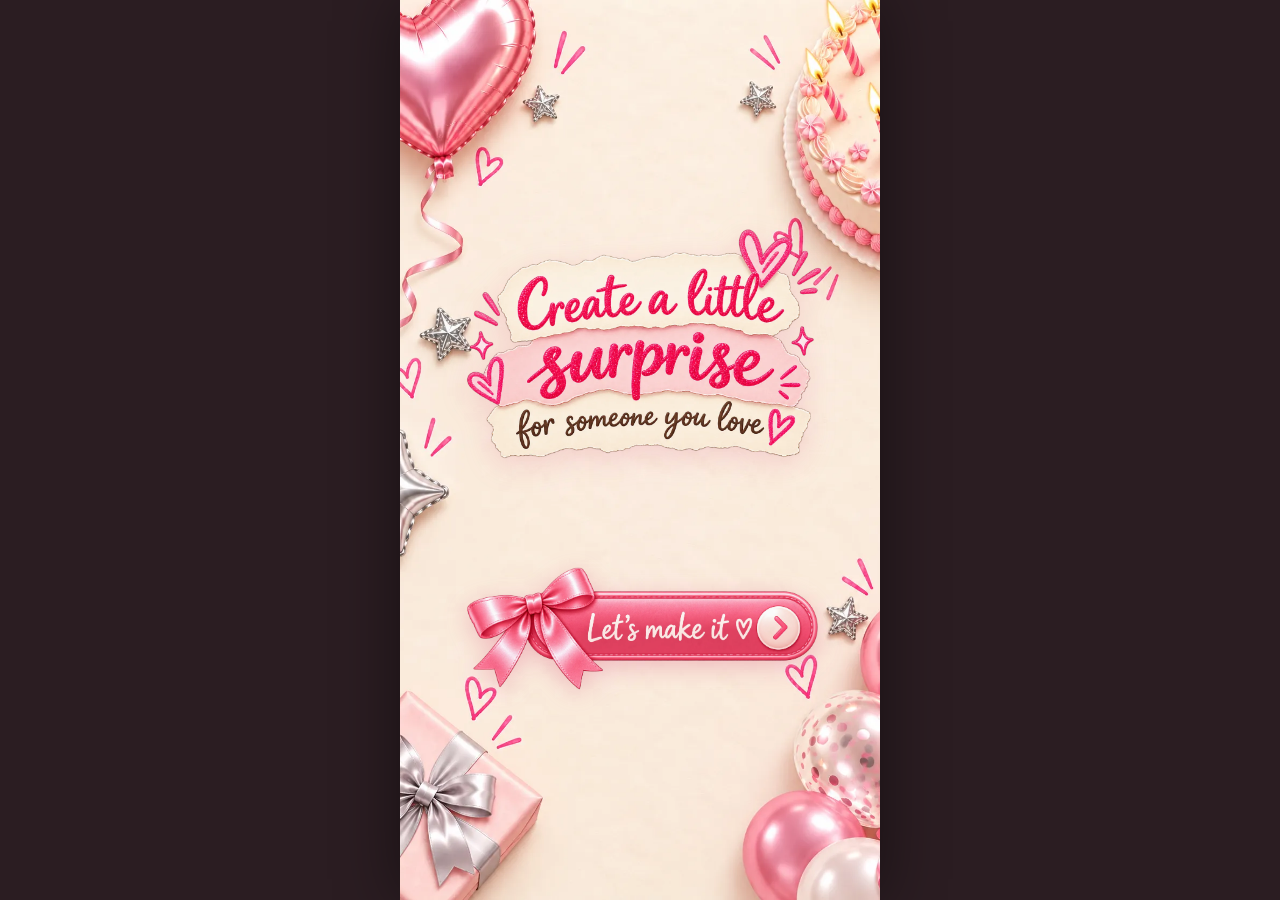
<file: index.html>
<!DOCTYPE html>
<html lang="en">
<head>
  <meta charset="UTF-8" />
  <meta name="viewport" content="width=device-width, initial-scale=1.0, viewport-fit=cover" />
  <meta name="theme-color" content="#f7e4dc" />
  <title>Birthday Surprise</title>
  <link rel="preload" as="image" href="Images/creatorbackground.png" />
  <link rel="stylesheet" href="css/style.css?v=13" />
</head>
<body>
  <main class="screen landing" id="landing">
    <!-- falling confetti layer -->
    <div class="confetti" aria-hidden="true"></div>

    <section class="landing__content">
      <img
        class="landing__title"
        src="Images/creatortitle.png"
        alt="Create a little surprise for someone you love"
      />

      <button class="landing__button" id="startBtn" type="button" aria-label="Let's make it">
        <img src="Images/creatorbutton.png" alt="" />
      </button>
    </section>
  </main>

  <script src="js/landing.js?v=2"></script>
</body>
</html>
</file>
<file: css/style.css>
/* ---------- Base ---------- */
:root {
  --cream: #f7e4dc;
  --pink: #ff4f8b;
  --pink-soft: #ffb3cb;
  --app-max-width: 480px;
}

* {
  box-sizing: border-box;
  margin: 0;
  padding: 0;
}

[hidden] {
  display: none !important;
}

html,
body {
  height: 100%;
}

body {
  background: #2b1d22; /* only visible on desktop, around the phone frame */
  font-family: system-ui, -apple-system, "Segoe UI", Roboto, sans-serif;
  -webkit-tap-highlight-color: transparent;
  overflow: hidden;
}

/* Every page is a phone-sized screen, centered on larger displays */
.screen {
  position: relative;
  width: 100%;
  max-width: var(--app-max-width);
  height: 100vh;
  height: 100dvh;
  margin: 0 auto;
  overflow: hidden;
  background-color: var(--cream);
}

@media (min-width: 481px) {
  .screen {
    box-shadow: 0 0 60px rgba(0, 0, 0, 0.45);
  }
}

/* ---------- Landing ---------- */
.landing {
  background-image: url("../Images/creatorbackground.png");
  background-size: cover;
  background-position: center;
  background-repeat: no-repeat;
}

.landing__content {
  position: absolute;
  inset: 0;
  display: flex;
  flex-direction: column;
  align-items: center;
  justify-content: center;
  gap: clamp(8px, 3vh, 32px);
  padding: 0 7%;
  padding-bottom: 6vh; /* lift content slightly above the ribbon at the bottom */
}

.landing__title {
  width: 92%;
  max-width: 400px;
  height: auto;
  opacity: 0;
  animation:
    popIn 0.9s cubic-bezier(0.34, 1.56, 0.64, 1) 0.2s forwards,
    float 4s ease-in-out 1.2s infinite;
  filter: drop-shadow(0 8px 14px rgba(214, 70, 120, 0.18));
}

.landing__button {
  width: 88%;
  max-width: 380px;
  border: none;
  background: none;
  cursor: pointer;
  opacity: 0;
  animation:
    slideUp 0.8s ease-out 0.9s forwards,
    pulse 2.2s ease-in-out 1.8s infinite;
  transition: transform 0.15s ease;
}

.landing__button img {
  display: block;
  width: 100%;
  height: auto;
  filter: drop-shadow(0 6px 12px rgba(214, 70, 120, 0.3));
  pointer-events: none;
}

.landing__button:active {
  transform: scale(0.94);
}

.landing__button:focus-visible {
  outline: 3px dashed var(--pink);
  outline-offset: 6px;
  border-radius: 40px;
}

/* Page leaving animation */
.landing.is-leaving .landing__content {
  animation: fadeOutUp 0.5s ease-in forwards;
}

/* ---------- Open (receiver landing) ---------- */
.open {
  background-image: url("../Images/creatorbackground.png");
  background-size: cover;
  background-position: center;
  background-repeat: no-repeat;
}

.open__content {
  position: absolute;
  inset: 0;
  display: flex;
  flex-direction: column;
  align-items: center;
  justify-content: center;
  gap: 22px;
  padding: 0 8%;
}

.open__envelope {
  width: 72%;
  max-width: 320px;
  border: none;
  background: none;
  padding: 0;
  cursor: pointer;
  opacity: 0;
  animation:
    popIn 0.7s cubic-bezier(0.34, 1.56, 0.64, 1) 0.2s forwards,
    wiggle 2.6s ease-in-out 1.2s infinite;
  filter: drop-shadow(0 10px 20px rgba(214, 70, 120, 0.35));
}

.open__envelope img {
  display: block;
  width: 100%;
  height: auto;
  pointer-events: none;
}

.open__envelope:active {
  transform: scale(0.94);
}

.open__envelope:focus-visible {
  outline: 3px dashed var(--pink);
  outline-offset: 10px;
  border-radius: 20px;
}

.open__hint {
  font-family: "Patrick Hand", "Comic Sans MS", cursive;
  font-size: 19px;
  color: var(--pink);
  text-shadow: 0 2px 8px rgba(255, 255, 255, 0.6);
  opacity: 0;
  animation: slideUp 0.6s ease-out 0.7s forwards;
}

.open.is-leaving .open__content {
  animation: fadeOutUp 0.5s ease-in forwards;
}

/* photo → collage pages load in here so the music keeps playing */
.open__frame {
  position: fixed;
  inset: 0;
  width: 100%;
  height: 100vh;
  height: 100dvh;
  border: 0;
  background: #2b1d22;
  opacity: 0;
  transition: opacity 0.4s ease;
}

.open__frame.is-visible {
  opacity: 1;
}

/* ---------- Music on/off button ---------- */
.music-toggle {
  position: fixed;
  top: max(12px, env(safe-area-inset-top));
  /* sit inside the phone-width column on bigger screens */
  right: max(12px, calc((100vw - var(--app-max-width)) / 2 + 12px));
  z-index: 20;
  width: 42px;
  height: 42px;
  display: grid;
  place-items: center;
  border: none;
  border-radius: 50%;
  background: rgba(255, 255, 255, 0.85);
  box-shadow: 0 3px 10px rgba(214, 70, 120, 0.3);
  cursor: pointer;
  -webkit-backdrop-filter: blur(4px);
  backdrop-filter: blur(4px);
  transition: transform 0.15s ease;
}

.music-toggle[hidden] {
  display: none;
}

.music-toggle:active {
  transform: scale(0.9);
}

.music-toggle svg {
  width: 22px;
  height: 22px;
  fill: none;
  stroke: var(--pink);
  stroke-width: 2;
  stroke-linecap: round;
  stroke-linejoin: round;
}

.music-toggle:not(.is-muted) .music-toggle__on {
  animation: musicBeat 1s ease-in-out infinite;
}

.music-toggle .music-toggle__off,
.music-toggle.is-muted .music-toggle__on {
  display: none;
}

.music-toggle.is-muted .music-toggle__off {
  display: block;
  stroke: #c98a99;
}

@keyframes musicBeat {
  0%, 100% { transform: scale(1); }
  50%      { transform: scale(1.12); }
}

@keyframes wiggle {
  0%, 55%, 100% { transform: rotate(0deg); }
  10% { transform: rotate(-8deg); }
  20% { transform: rotate(7deg); }
  30% { transform: rotate(-5deg); }
  40% { transform: rotate(3deg); }
  50% { transform: rotate(-1deg); }
}

/* ---------- Create (form) page ---------- */
.screen--scroll {
  overflow-y: auto;
  -webkit-overflow-scrolling: touch;
}

.create {
  background: #fef9ed url("../Images/plainBkg.png") center / cover no-repeat;
  background-attachment: local;
}

.create__form {
  display: flex;
  flex-direction: column;
  align-items: center;
  padding: max(48px, env(safe-area-inset-top) + 32px) 2% 24px;
  min-height: 100%;
  justify-content: flex-start;
}

/* Each field = artwork image + real input placed over the empty box.
   All positions are % of the artwork (2000 x 667 ratio), so they scale. */
.field {
  position: relative;
  width: 76%;
  opacity: 0;
  animation: slideUp 0.6s ease-out forwards;
}

/* artwork has transparent padding above/below – pull cards closer */
.field + .field,
.field + .create__submit {
  margin-top: -1%;
}

.field:nth-child(1) { animation-delay: 0.05s; }
.field:nth-child(2) { animation-delay: 0.15s; }
.field:nth-child(3) { animation-delay: 0.25s; }
.field:nth-child(4) { animation-delay: 0.35s; }

.field__art {
  display: block;
  width: 100%;
  height: auto;
  pointer-events: none;
  user-select: none;
}

.field__input {
  position: absolute;
  border: none;
  background: transparent;
  outline: none;
  font-family: "Patrick Hand", "Comic Sans MS", cursive;
  font-size: 16px; /* 16px+ stops iOS from zooming on focus */
  color: #7a3b4d;
  padding: 0 4%;
  border-radius: 999px;
  transition: box-shadow 0.2s ease;
}

.field__input::placeholder {
  color: #d58aa0;
}

.field__input:focus {
  box-shadow: 0 0 0 2px rgba(255, 79, 139, 0.55);
}

.field__input--name {
  left: 11.75%;
  top: 54.8%;
  width: 60.2%;
  height: 20.8%;
}

.field__input--message {
  left: 9%;
  top: 53.8%;
  width: 62.2%;
  height: 22.4%;
  resize: none;
  scrollbar-width: none;
  line-height: 1.25;
  padding: 1.6% 3.5%;
  border-radius: 14px;
}

.field__input--message::-webkit-scrollbar {
  display: none;
}

.field.is-invalid .field__input,
.field.is-invalid .field__upload--main {
  box-shadow: 0 0 0 2px #ff2d6f;
  animation: shake 0.35s ease;
}

/* upload boxes */
.field__upload {
  position: absolute;
  cursor: pointer;
  border-radius: 12px;
  overflow: hidden;
  transition: transform 0.15s ease, box-shadow 0.2s ease;
}

.field__upload:active {
  transform: scale(0.96);
}

.field__upload--main { left: 14.7%; top: 49.1%; width: 56%;   height: 39.3%; }
.field__upload--m1   { left: 15.3%; top: 48.3%; width: 17.7%; height: 40.1%; }
.field__upload--m2   { left: 34.6%; top: 48.3%; width: 17.3%; height: 40.1%; }
.field__upload--m3   { left: 53.5%; top: 48.3%; width: 16.2%; height: 40.1%; }

.field__preview {
  display: none;
  width: 100%;
  height: 100%;
  object-fit: cover;
}

.field__upload.has-image .field__preview {
  display: block;
}

.field__upload.has-image {
  box-shadow: 0 0 0 2px #ff7aa5, 0 3px 8px rgba(214, 70, 120, 0.3);
}

.field__upload.is-loading {
  animation: pulse 0.9s ease-in-out infinite;
}

/* submit button */
.create__submit {
  width: 76%;
  margin-top: 4%;
  border: none;
  background: none;
  cursor: pointer;
  opacity: 0;
  animation: slideUp 0.6s ease-out 0.45s forwards;
  transition: transform 0.15s ease;
}

.create__submit img {
  display: block;
  width: 100%;
  height: auto;
  pointer-events: none;
}

.create__submit:active {
  transform: scale(0.95);
}

.create__submit:focus-visible {
  outline: 3px dashed var(--pink);
  outline-offset: -12%;
  border-radius: 40px;
}

/* little message bubble */
.toast {
  position: fixed;
  left: 50%;
  bottom: 28px;
  transform: translate(-50%, 20px);
  max-width: min(88vw, 420px);
  padding: 10px 18px;
  border-radius: 999px;
  background: #ff4f8b;
  color: #fff;
  font-family: "Patrick Hand", cursive;
  font-size: 17px;
  text-align: center;
  box-shadow: 0 6px 18px rgba(214, 70, 120, 0.35);
  opacity: 0;
  pointer-events: none;
  transition: opacity 0.25s ease, transform 0.25s ease;
  z-index: 10;
}

.toast.is-visible {
  opacity: 1;
  transform: translate(-50%, 0);
}

@keyframes shake {
  0%, 100% { transform: translateX(0); }
  25%      { transform: translateX(-4px); }
  75%      { transform: translateX(4px); }
}

/* ---------- Share (link) page ---------- */
.share {
  background: #fef9ed url("../Images/plainBkg.png") center / cover no-repeat;
  background-attachment: local;
  display: flex;
  flex-direction: column;
  align-items: center;
  justify-content: center;
  padding: 6% 6% max(24px, env(safe-area-inset-bottom));
  gap: 28px;
}

.linkbox {
  position: relative;
  width: 100%;
}

.linkbox__art {
  display: block;
  width: 100%;
  height: auto;
  pointer-events: none;
  user-select: none;
}

.linkbox__input {
  position: absolute;
  left: 29%;
  top: 40%;
  width: 41%;
  height: 13%;
  border: none;
  background: transparent;
  outline: none;
  font-family: "Patrick Hand", "Comic Sans MS", cursive;
  font-size: 13px;
  color: #7a3b4d;
  padding: 0 2%;
}

.linkbox__copy {
  position: absolute;
  left: 73%;
  top: 41%;
  width: 13%;
  height: 12%;
  border: none;
  background: transparent;
  cursor: pointer;
  transition: transform 0.15s ease;
}

.linkbox__copy:active {
  transform: scale(0.94);
}

.share__again {
  font-family: "Patrick Hand", "Comic Sans MS", cursive;
  color: #d5567e;
  font-size: 17px;
  text-decoration: underline;
  text-underline-offset: 3px;
}

/* ---------- Falling confetti ---------- */
.confetti {
  position: absolute;
  inset: 0;
  pointer-events: none;
  overflow: hidden;
}

.confetti__piece {
  position: absolute;
  top: -20px;
  width: 8px;
  height: 14px;
  border-radius: 2px;
  animation: fall linear forwards;
  will-change: transform;
}

.confetti__piece--circle {
  width: 9px;
  height: 9px;
  border-radius: 50%;
}

.confetti__piece--strip {
  width: 4px;
  height: 16px;
}

/* ---------- Keyframes ---------- */
@keyframes popIn {
  0%   { opacity: 0; transform: scale(0.6) rotate(-4deg); }
  100% { opacity: 1; transform: scale(1) rotate(0); }
}

@keyframes float {
  0%, 100% { transform: translateY(0); }
  50%      { transform: translateY(-8px); }
}

@keyframes slideUp {
  0%   { opacity: 0; transform: translateY(40px); }
  100% { opacity: 1; transform: translateY(0); }
}

@keyframes pulse {
  0%, 100% { transform: scale(1); }
  50%      { transform: scale(1.04); }
}

@keyframes fadeOutUp {
  to { opacity: 0; transform: translateY(-30px); }
}

/* --sway and --spin are set per piece from JS */
@keyframes fall {
  0%   { opacity: 0; transform: translate(0, 0) rotate(0) rotateY(0); }
  8%   { opacity: 0.95; }
  25%  { transform: translate(var(--sway), 26vh) rotate(calc(var(--spin) * 0.25)) rotateY(180deg); }
  50%  { transform: translate(calc(var(--sway) * -1), 52vh) rotate(calc(var(--spin) * 0.5)) rotateY(360deg); }
  75%  { transform: translate(var(--sway), 78vh) rotate(calc(var(--spin) * 0.75)) rotateY(540deg); }
  90%  { opacity: 0.9; }
  100% { opacity: 0; transform: translate(0, 105vh) rotate(var(--spin)) rotateY(720deg); }
}

@media (prefers-reduced-motion: reduce) {
  .landing__title,
  .landing__button,
  .field,
  .create__submit,
  .open__envelope,
  .open__hint,
  .photo__frame,
  .photo__name,
  .photo__hint {
    animation: none;
    opacity: 1;
  }
  .confetti {
    display: none;
  }
}

/* ---------- Photo reveal page ---------- */
.photo {
  background: #fef9ed url("../Images/plainBkg.png") center / cover no-repeat;
  background-attachment: local;
  display: flex;
  align-items: center;
  justify-content: center;
}

.photo__state {
  flex: 1;
  width: 100%;
  display: flex;
  align-items: center;
  justify-content: center;
  padding: 0 10%;
  text-align: center;
}

.photo__loadingText {
  font-family: "Patrick Hand", "Comic Sans MS", cursive;
  font-size: 20px;
  color: #d5567e;
}

.photo__reveal {
  position: relative;
  width: 100%;
  height: 100%;
  display: flex;
  flex-direction: column;
  align-items: center;
  justify-content: center;
  gap: 22px;
  cursor: pointer;
}

.photo__frame {
  --sticker-w: min(80vw, 340px);
  position: relative;
  display: flex;
  justify-content: center;
  /* room for the part of the sticker that hangs below the photo */
  margin-bottom: calc(var(--sticker-w) * 0.5);
  opacity: 0;
  animation: slideUp 0.6s ease-out 0.5s forwards;
}

/* whole photo is shown at its own shape – nothing gets cropped */
.photo__picture {
  display: block;
  width: auto;
  height: auto;
  max-width: min(78vw, 360px);
  max-height: 46vh;
  max-height: 46dvh;
  min-width: 120px;
  border-radius: 20px;
  border: 5px solid #fff;
  background: linear-gradient(160deg, #fff3f7, #fddbe6); /* shows behind transparent photos */
  box-shadow: 0 10px 24px rgba(214, 70, 120, 0.3);
}

/* balloons + banner sit over the bottom of the photo, whatever its height */
.photo__sticker {
  position: absolute;
  left: 50%;
  top: 100%;
  width: var(--sticker-w);
  height: auto;
  transform: translate(-50%, -46%);
  pointer-events: none;
  filter: drop-shadow(0 6px 12px rgba(214, 70, 120, 0.25));
  z-index: 2;
}

.photo__name {
  font-family: "Baloo 2", "Patrick Hand", cursive, sans-serif;
  font-weight: 800;
  font-size: clamp(26px, 8vw, 38px);
  color: #ff5fa0;
  -webkit-text-stroke: 1.5px #e6377a;
  text-shadow:
    0 -2px 0 rgba(255, 255, 255, 0.55),
    0 4px 0 #e6377a,
    0 8px 14px rgba(214, 70, 120, 0.35);
  opacity: 0;
  animation: slideUp 0.5s ease-out 0.9s forwards;
}

.photo__hint {
  font-family: "Patrick Hand", "Comic Sans MS", cursive;
  font-size: 17px;
  color: #d5567e;
  opacity: 0;
  animation: slideUp 0.5s ease-out 1.3s forwards;
}

/* ---------- Collage + message (receiver) page ---------- */
.collage {
  background: #fef9ed url("../Images/plainBkg.png") center / cover no-repeat;
  background-attachment: local;
}

.collage__state {
  min-height: 100%;
  display: flex;
  align-items: center;
  justify-content: center;
  padding: 0 10%;
  text-align: center;
}

.collage__loadingText {
  font-family: "Patrick Hand", "Comic Sans MS", cursive;
  font-size: 20px;
  color: #d5567e;
}

.collage__reveal {
  position: relative;
  display: flex;
  flex-direction: column;
  align-items: center;
  justify-content: center;
  min-height: 100%;
  padding: 4% 2% 28px;
}

.collage__decorRow {
  position: relative;
  width: 94%;
  max-width: 400px;
  height: 60px;
  margin-top: 2px;
}

.decor {
  position: absolute;
  pointer-events: none;
}

.decor svg {
  display: block;
  width: 100%;
  height: auto;
}

.decor--candle1 {
  left: 35%;
  top: 4px;
  width: 24px;
}

.decor--candle2 {
  left: 58%;
  top: 8px;
  width: 20px;
}

.decor--balloon1 {
  left: 3%;
  top: -12px;
  width: 32px;
  animation: bob 4.5s ease-in-out infinite;
}

.decor--balloon2 {
  left: 87%;
  top: -8px;
  width: 28px;
  animation: bob 5.2s ease-in-out 0.8s infinite;
}

.decor__flame {
  transform-origin: 50% 100%;
  animation: flicker 2.4s ease-in-out infinite;
}

.decor--candle2 .decor__flame {
  animation-duration: 2s;
  animation-delay: 0.4s;
}

@keyframes flicker {
  0%, 100% { transform: scale(1) rotate(0deg); opacity: 1; }
  25%      { transform: scale(0.94, 1.05) rotate(-3deg); opacity: 0.92; }
  50%      { transform: scale(1.05, 0.95) rotate(2deg); opacity: 1; }
  75%      { transform: scale(0.97, 1.03) rotate(-2deg); opacity: 0.95; }
}

@keyframes bob {
  0%, 100% { transform: translateY(0) rotate(-2deg); }
  50%      { transform: translateY(-14px) rotate(2deg); }
}

.collage__frames {
  position: relative;
  width: 100%;
  max-width: 420px;
  opacity: 0;
  animation: slideUp 0.6s ease-out 0.1s forwards;
}

.collage__framesArt {
  position: relative;
  z-index: 1;
  display: block;
  width: 100%;
  height: auto;
  pointer-events: none;
  user-select: none;
}

.collage__photo {
  position: absolute;
  z-index: 0;
  object-fit: cover;
}

.collage__photo--1 {
  left: 53%;
  top: 35%;
  width: 25%;
  height: 36.9%;
  transform: translate(-50%, -50%) rotate(4deg);
}

.collage__photo--2 {
  left: 29%;
  top: 64%;
  width: 24%;
  height: 35.4%;
  transform: translate(-50%, -50%) rotate(-6deg);
}

.collage__photo--3 {
  left: 73.5%;
  top: 59%;
  width: 23%;
  height: 34%;
  transform: translate(-50%, -50%) rotate(6deg);
}

.collage__note {
  position: relative;
  width: 100%;
  max-width: 420px;
  margin-top: -4%;
  opacity: 0;
  animation: slideUp 0.6s ease-out 0.35s forwards;
}

.collage__noteArt {
  display: block;
  width: 100%;
  height: auto;
  pointer-events: none;
  user-select: none;
}

.collage__message {
  position: absolute;
  left: 8%;
  top: 34%;
  width: 85%;
  height: 44%;
  margin: 0;
  box-sizing: border-box;
  overflow: hidden;
  font-family: "Patrick Hand", "Comic Sans MS", cursive;
  font-size: 15px;
  line-height: 19px;
  color: #a5677a;
  white-space: pre-wrap;
  overflow-wrap: break-word;
  word-break: break-word;
}

@media (prefers-reduced-motion: reduce) {
  .collage__frames,
  .collage__note {
    animation: none;
    opacity: 1;
  }
  .decor__flame,
  .decor--balloon1,
  .decor--balloon2 {
    animation: none;
  }
}

/* ---------- View (recipient) page ---------- */
.view {
  background: #fef9ed url("../Images/plainBkg.png") center / cover no-repeat;
  background-attachment: local;
  display: flex;
  flex-direction: column;
  align-items: center;
}

.view__state {
  flex: 1;
  width: 100%;
  display: flex;
  align-items: center;
  justify-content: center;
  padding: 0 10%;
  text-align: center;
}

.view__loadingText {
  font-family: "Patrick Hand", "Comic Sans MS", cursive;
  font-size: 20px;
  color: #d5567e;
}

.view__card {
  width: 100%;
  padding: 48px 7% max(32px, env(safe-area-inset-bottom));
  display: flex;
  flex-direction: column;
  align-items: center;
  gap: 18px;
  text-align: center;
  opacity: 0;
  animation: slideUp 0.6s ease-out 0.1s forwards;
}

.view__heading {
  font-family: "Patrick Hand", "Comic Sans MS", cursive;
  font-size: 30px;
  color: var(--pink);
  line-height: 1.25;
}

.view__photo {
  width: 78%;
  max-width: 320px;
  aspect-ratio: 1 / 1;
  object-fit: cover;
  border-radius: 20px;
  border: 4px solid #fff;
  box-shadow: 0 8px 20px rgba(214, 70, 120, 0.25);
}

.view__message {
  font-family: "Patrick Hand", "Comic Sans MS", cursive;
  font-size: 19px;
  line-height: 1.5;
  color: #7a3b4d;
  background: #fff;
  border-radius: 18px;
  padding: 18px 22px;
  box-shadow: 0 6px 16px rgba(214, 70, 120, 0.15);
  white-space: pre-wrap;
}

.view__memories {
  display: flex;
  flex-wrap: wrap;
  justify-content: center;
  gap: 10px;
  width: 100%;
}

.view__memory {
  width: calc(33.333% - 7px);
  aspect-ratio: 1 / 1;
  object-fit: cover;
  border-radius: 12px;
  border: 3px solid #fff;
  box-shadow: 0 4px 10px rgba(214, 70, 120, 0.2);
}
</file>
